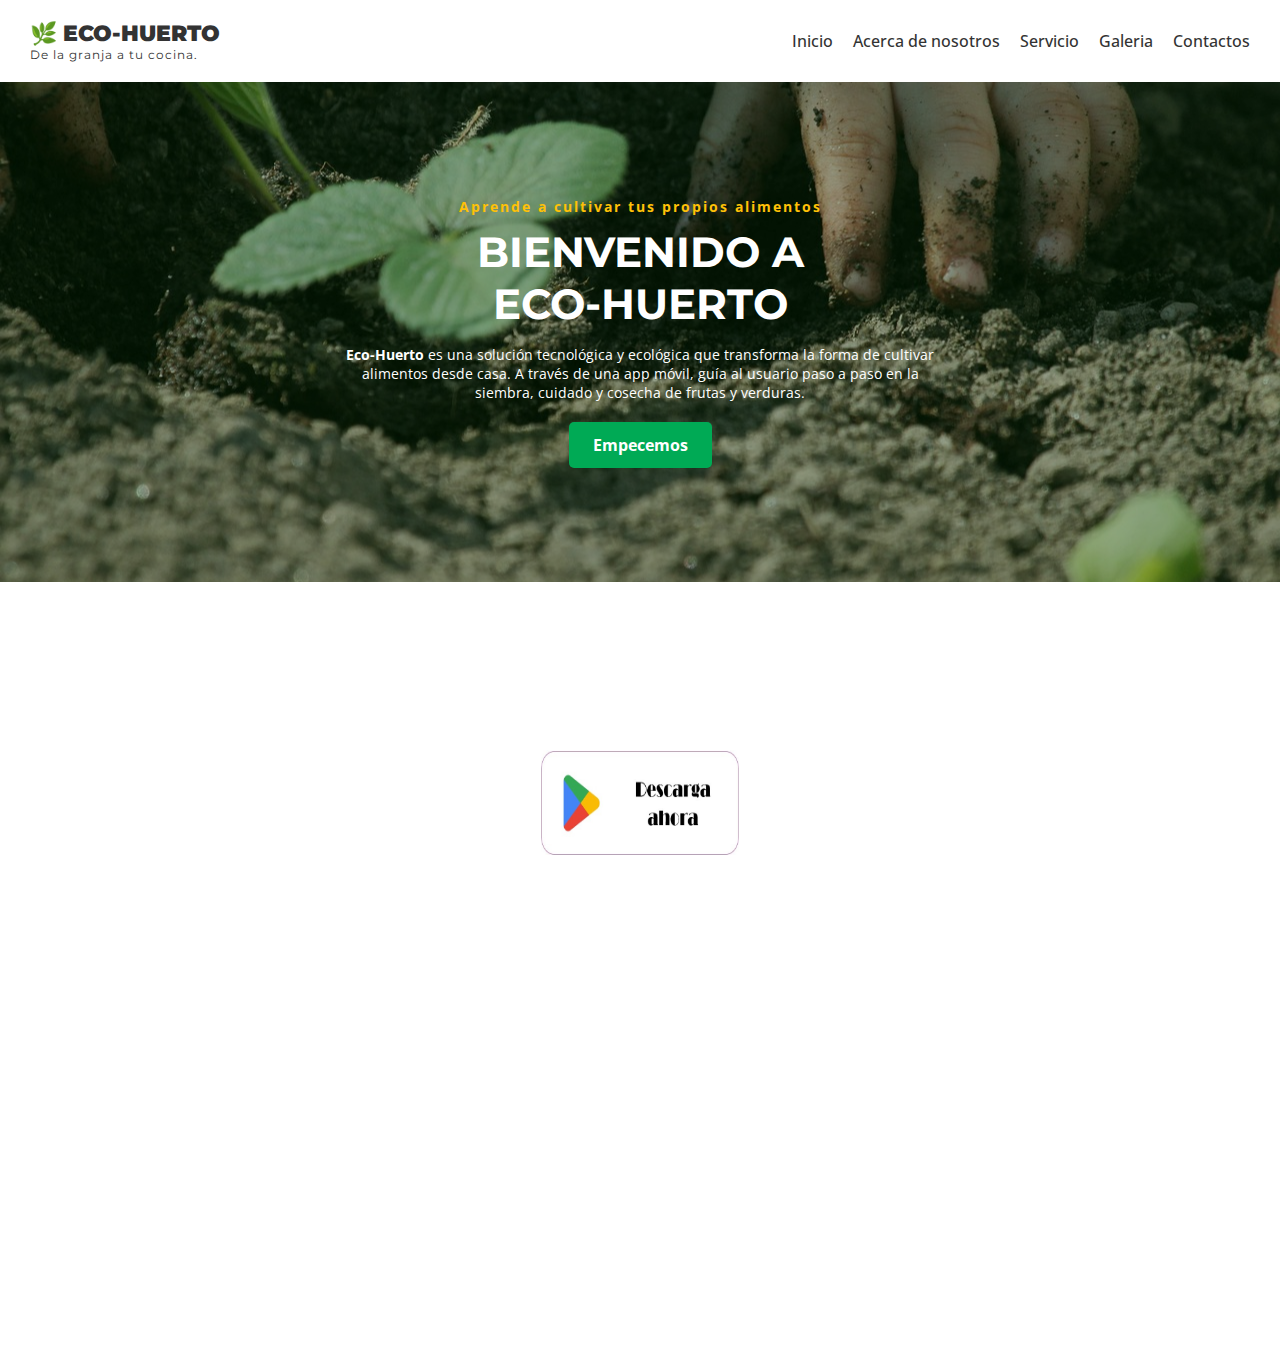
<file: Index.html>
<!DOCTYPE html>
<html lang="en">
<head>
  <meta charset="UTF-8" />
  <meta name="viewport" content="width=device-width, initial-scale=1.0"/>
  <title>Eco-huerto</title>
  <link rel="stylesheet" href="style.css" />
  <link href="https://fonts.googleapis.com/css2?family=Montserrat:wght@700&display=swap" rel="stylesheet">
  <link href="https://fonts.googleapis.com/css2?family=Open+Sans&display=swap" rel="stylesheet">
</head>
<body>

  <nav class="navbar">
    <div class="logo">🌿 <strong>ECO-HUERTO</strong> <span>De la granja a tu cocina.</span></div>
    <ul class="nav-links">
      <li><a href="Inicio.html">Inicio</a></li>
      <li><a href="Nosotros.html">Acerca de nosotros</a></li>
      <li><a href="Servicio.html">Servicio</a></li>
      <li><a href="Galeria.html">Galeria</a></li>
      <li><a href="Contacto.html">Contactos</a></li>
    </ul>
  </nav>

  <section class="hero">
    <div class="hero-overlay">
      <h5>Aprende a cultivar tus propios alimentos</h5>
      <h1>BIENVENIDO A <br> ECO-HUERTO</h1>
      <p> <strong>Eco-Huerto</strong> es una solución tecnológica y ecológica que transforma la forma de cultivar alimentos desde casa. A través de una app móvil, guía al usuario paso a paso en la siembra, cuidado y cosecha de frutas y verduras.</p>
      <a href="login.html" class="btn">Empecemos</a>
    </div>
  </section>
<section class="lok">
    <div class="lokk">
      <a href="https://www.youtube.com/watch?v=DLxVJoJF1IY&list=RDDLxVJoJF1IY&index=1" class="add">

      <img src="DESC.jpg" class="add">
      </a>
     
    </div>
  </section>
</body>
</html>
</file>
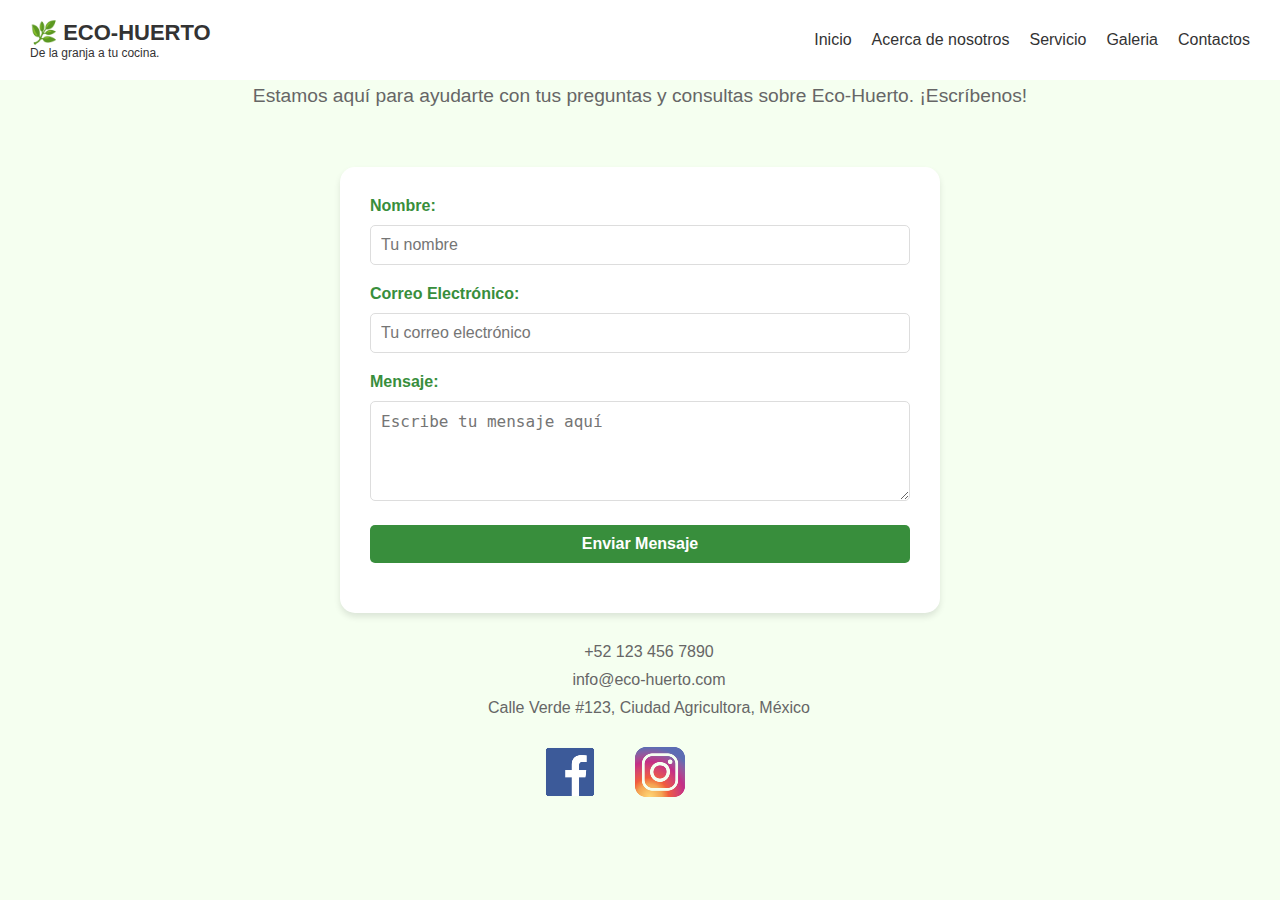
<file: Contacto.html>
<!DOCTYPE html>
<html lang="es">
<head>
    <meta charset="UTF-8" />
    <meta name="viewport" content="width=device-width, initial-scale=1" />
    <title>Contacto - ECO-HUERTO</title>
    <!-- Font Awesome CDN para iconos -->
    <link
      rel="stylesheet"
      href="https://cdnjs.cloudflare.com/ajax/libs/font-awesome/6.4.0/css/all.min.css"
      integrity="sha512-pOeDE+0yxN9RIEqA2F3XhHgCMV4bXWQYp5NQOq++5k+XZsVF6uR9wq09j3zO4tgz9qxV0+Ffs3uPpgR8Q0xC9Q=="
      crossorigin="anonymous"
      referrerpolicy="no-referrer"
    />
    <style>
        * {
            margin: 0;
            padding: 0;
            box-sizing: border-box;
        }

        body, html {
            font-family: 'Arial', sans-serif;
            background-color: #f5fff0;
            color: #333;
        }

        .navbar {
  position: fixed;
  top: 0;
  left: 0;
  right: 0;
  display: flex;
  justify-content: space-between;
  align-items: center;
  padding: 20px 30px;
  background-color: #fff;
  color: #333;
  flex-wrap: wrap;
  z-index: 1000;
}
.logo {
  font-family: Arial, sans-serif;
  font-size: 22px;
  font-weight: bold;
}
.logo span {
  font-size: 12px;
  display: block;
  font-weight: normal;
}
.nav-links {
  list-style: none;
  display: flex;
  gap: 20px;
  flex-wrap: wrap;
}
.nav-links a {
  text-decoration: none;
  color: #333;
  font-weight: 500;
}
.nav-links a:hover {
  color: #00aa55;
}

        .contact-container {
            display: flex;
            flex-direction: column;
            align-items: center;
            justify-content: center;
            padding: 40px 20px;
            gap: 30px;
            min-height: calc(100vh - 80px);
        }

        .contact-header {
            text-align: center;
            margin-bottom: 30px;
        }

        .contact-header h1 {
            font-size: 2.5rem;
            color: #388e3c;
        }

        .social-icons img {
            border-radius: 10%;
        }

        .contact-header p {
            font-size: 1.2rem;
            color: #666;
        }

        .contact-form {
            background-color: #ffffff;
            border-radius: 15px;
            box-shadow: 0 4px 6px rgba(0, 0, 0, 0.1);
            padding: 30px;
            width: 100%;
            max-width: 600px;
        }

        .contact-form label {
            display: block;
            font-weight: bold;
            margin-bottom: 10px;
            color: #388e3c;
        }

        .contact-form input,
        .contact-form textarea,
        .contact-form button {
            width: 100%;
            padding: 10px;
            margin-bottom: 20px;
            border: 1px solid #ddd;
            border-radius: 5px;
            font-size: 1rem;
        }

        .contact-form textarea {
            height: 100px;
            resize: vertical;
        }

        .contact-form button {
            background-color: #388e3c;
            color: white;
            font-weight: bold;
            cursor: pointer;
            transition: background-color 0.3s;
            border: none;
        }

        .contact-form button:hover {
            background-color: #2f7b2f;
        }

        .contact-info {
            display: flex;
            flex-direction: column;
            align-items: center;
            text-align: center;
            gap: 10px;
            color: #666;
            font-size: 1rem;
            max-width: 600px;
        }

        .contact-info i {
            color: #388e3c;
            font-size: 1.5rem;
            margin-right: 10px;
        }

        .contact-info p {
            display: flex;
            align-items: center;
            gap: 8px;
        }

        .social-icons {
            margin-top: 20px;
            display: flex;
            gap: 30px;
            font-size: 2rem;
            border-radius: 5px;
        }

        .social-icons a {
            color: #388e3c;
            transition: color 0.3s;
        }

        .social-icons a:hover {
            color: #2f7b2f;
        }

        @media (max-width: 640px) {
            .nav-links {
                gap: 10px;
            }
            .nav-links a {
                font-size: 16px;
            }
            .contact-form {
                padding: 20px;
            }
        }
    </style>
</head>
<body>
    <nav class="navbar">
  <div class="logo">🌿 <strong>ECO-HUERTO</strong> <span>De la granja a tu cocina.</span></div>
  <ul class="nav-links">
    <li><a href="Inicio.html">Inicio</a></li>
    <li><a href="Nosotros.html">Acerca de nosotros</a></li>
    <li><a href="Servicio.html">Servicio</a></li>
    <li><a href="Galeria.html">Galeria</a></li>
    <li><a href="Contacto.html">Contactos</a></li>
  </ul>
</nav>

    <div class="contact-container">
        <div class="contact-header">
            <h1>Contáctanos</h1>
            <p>Estamos aquí para ayudarte con tus preguntas y consultas sobre Eco-Huerto. ¡Escríbenos!</p>
        </div>

        <form class="contact-form">
            <label for="name">Nombre:</label>
            <input type="text" id="name" name="name" placeholder="Tu nombre" required />

            <label for="email">Correo Electrónico:</label>
            <input type="email" id="email" name="email" placeholder="Tu correo electrónico" required />

            <label for="message">Mensaje:</label>
            <textarea id="message" name="message" placeholder="Escribe tu mensaje aquí" required></textarea>

            <button type="submit">Enviar Mensaje</button>
        </form>

        <div class="contact-info">
            <p><i class="fas fa-phone"></i> +52 123 456 7890</p>
            <p><i class="fas fa-envelope"></i> info@eco-huerto.com</p>
            <p><i class="fas fa-map-marker-alt"></i> Calle Verde #123, Ciudad Agricultora, México</p>

            <div class="social-icons">
                <a href="https://www.facebook.com/share/1LuV98XYNB/" target="_blank" aria-label="Facebook" >
                    <img src="feis.png" class="feis">
                    <i class="fab fa-facebook-square"></i></a>
                <a href="https://www.instagram.com/ecohuerto.of/" target="_blank" aria-label="Instagram">
                    <img src="insta.png">
                    <i class="fab fa-instagram-square"></i></a>
                <a href="https://wa.me/5211234567890" target="_blank" aria-label="WhatsApp"><i class="fab fa-whatsapp-square"></i></a>
            </div>
        </div>
    </div>
</body>
</html>
</file>
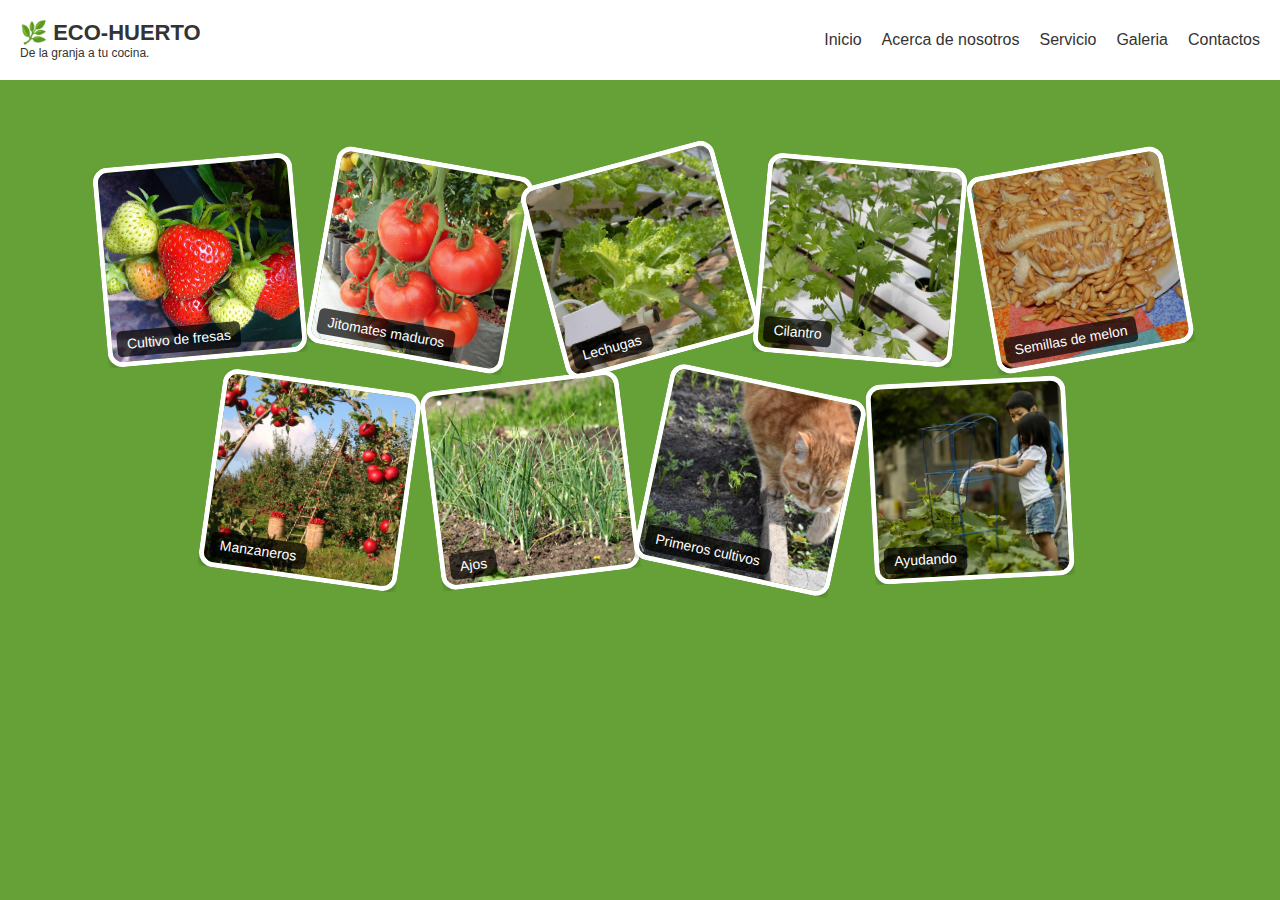
<file: Galeria.html>
<!DOCTYPE html>
<html lang="en">
<head>
    <meta charset="UTF-8">
    <meta name="viewport" content="width=device-width, initial-scale=1.0">
    <title>Galeria</title>
    <style>
        * {
            margin: 0;
            padding: 0;
            box-sizing: border-box;
        }

        body, html {
            font-family: Arial, sans-serif;
            background-color: #65a137;
            height: 100%;
            overflow-x: hidden;
        }

       .navbar {
  display: flex;
  justify-content: space-between;
  align-items: center;
  padding: 20px;
  background-color: #fff;
  color: #333;
  flex-wrap: wrap;
  z-index: 1000;
}
.logo {
  font-family: Arial, sans-serif;
  font-size: 22px;
  font-weight: bold;
}
.logo span {
  font-size: 12px;
  display: block;
  font-weight: normal;
}
.nav-links {
  list-style: none;
  display: flex;
  gap: 20px;
  flex-wrap: wrap;
}
.nav-links a {
  text-decoration: none;
  color: #333;
  font-weight: 500;
}
.nav-links a:hover {
  color: #00aa55;
}

        .collage {
            display: flex;
            flex-wrap: wrap;
            gap: 20px;
            padding: 80px 40px;
            justify-content: center;
            position: relative;
        }

        .collage-item {
            width: 200px;
            height: 200px;
            position: relative;
            overflow: hidden;
            transform: rotate(calc(var(--rotate) * 1deg));
            transition: transform 0.3s;
        }

        .collage-item:hover {
            transform: rotate(0deg) scale(1.1);
        }

        .collage-item img {
            width: 100%;
            height: 100%;
            object-fit: cover;
            border: 5px solid #fff;
            border-radius: 15px;
            box-shadow: 0 4px 6px rgba(0, 0, 0, 0.2);
        }

        .collage-item .caption {
            position: absolute;
            bottom: 10px;
            left: 10px;
            background-color: rgba(0, 0, 0, 0.7);
            color: #fff;
            padding: 5px 10px;
            font-size: 14px;
            border-radius: 5px;
        }
    </style>
</head>
<body>
    <nav class="navbar">
        <div class="logo">🌿 <strong>ECO-HUERTO</strong> <span>De la granja a tu cocina.</span></div>
        <ul class="nav-links">
            <li><a href="Inicio.html">Inicio</a></li>
            <li><a href="Nosotros.html">Acerca de nosotros</a></li>
            <li><a href="Servicio.html">Servicio</a></li>
            <li><a href="Galeria.html">Galeria</a></li>
            <li><a href="Contacto.html">Contactos</a></li>
        </ul>
    </nav>

    <div class="collage">
        <div class="collage-item" style="--rotate: -5;">
            <img src="image1.jpg" alt="Image 1">
            <div class="caption">Cultivo de fresas</div>
        </div>
        <div class="collage-item" style="--rotate: 10;">
            <img src="image2.jpg" alt="Image 2">
            <div class="caption">Jitomates maduros</div>
        </div>
        <div class="collage-item" style="--rotate: -15;">
            <img src="image3.jpg" alt="Image 3">
            <div class="caption">Lechugas</div>
        </div>
        <div class="collage-item" style="--rotate: 5;">
            <img src="image4.jpg" alt="Image 4">
            <div class="caption">Cilantro</div>
        </div>
        <div class="collage-item" style="--rotate: -10;">
            <img src="image5.jpg" alt="Image 5">
            <div class="caption">Semillas de melon</div>
        </div>
        <div class="collage-item" style="--rotate: 8;">
            <img src="image6.jpg" alt="Image 6">
            <div class="caption">Manzaneros</div>
        </div>
        <div class="collage-item" style="--rotate: -7;">
            <img src="image7.jpg" alt="Image 7">
            <div class="caption">Ajos</div>
        </div>
        <div class="collage-item" style="--rotate: 12;">
            <img src="image8.jpg" alt="Image 8">
            <div class="caption">Primeros cultivos</div>
        </div>
        <div class="collage-item" style="--rotate: -3;">
            <img src="image9.jpg" alt="Image 9">
            <div class="caption">Ayudando</div>
        </div>
    </div>
</body>
</html>
</file>
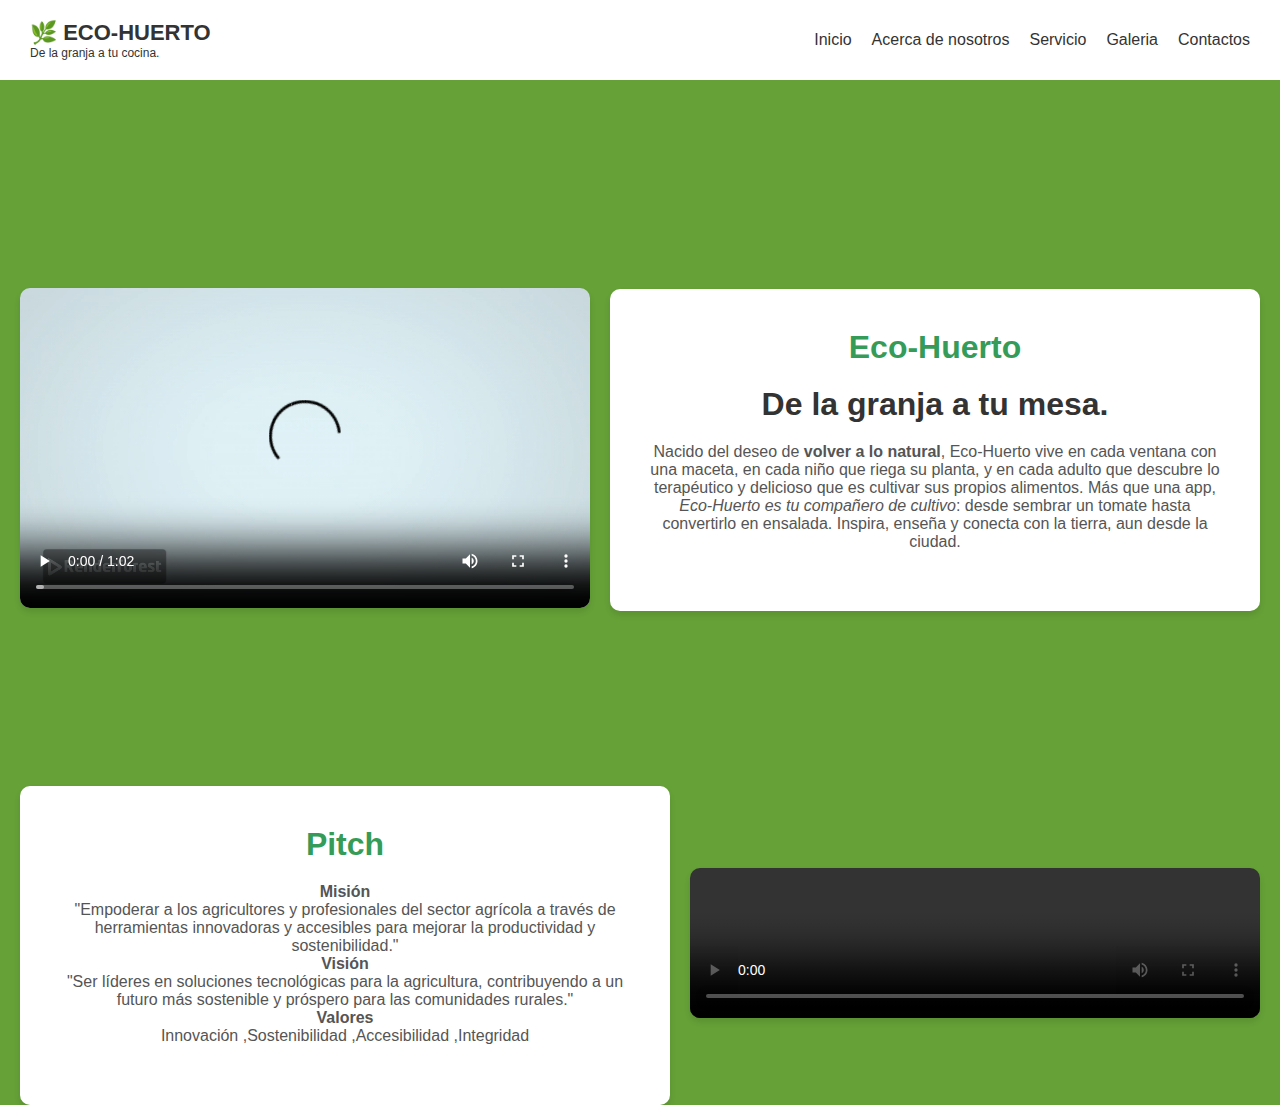
<file: Inicio.html>
<!DOCTYPE html>
<html lang="en">
<head>
    <meta charset="UTF-8">
    <meta name="viewport" content="width=device-width, initial-scale=1.0">
    <title>Inicio</title>
    <style>
        .navbar {
  position: fixed;
  top: 0;
  left: 0;
  right: 0;
  display: flex;
  justify-content: space-between;
  align-items: center;
  padding: 20px 30px;
  background-color: #fff;
  color: #333;
  flex-wrap: wrap;
  z-index: 1000;
}
.logo {
  font-family: Arial, sans-serif;
  font-size: 22px;
  font-weight: bold;
}
.logo span {
  font-size: 12px;
  display: block;
  font-weight: normal;
}
.nav-links {
  list-style: none;
  display: flex;
  gap: 20px;
  flex-wrap: wrap;
}
.nav-links a {
  text-decoration: none;
  color: #333;
  font-weight: 500;
}
.nav-links a:hover {
  color: #00aa55;
}

        * {
            margin: 0;
            padding: 0;
            box-sizing: border-box;
        }

        body {
            font-family: Arial, sans-serif;
            height: 100%;
            background-color: #65a137;
        }

        .showcase {
            display: flex;
            height: 100vh;
            background-color: #65a137;
            align-items: center;
            justify-content: center;
            gap: 20px;
            padding: 20px;
        }

        .video-section {
            flex: 1;
            position: relative;
        }

        .video-section video {
            width: 100%;
            border-radius: 10px;
            box-shadow: 0 4px 6px rgba(0, 0, 0, 0.1);
        }

 .showcase2 {
            display: flex;
            height: 10vh;
            background-color: #65a137;
            align-items: center;
            justify-content: center;
            gap: 20px;
            padding: 20px;
        }
        .video-section2 {
            flex: 1;
            position: relative;
        }

        .video-section2 video {
            width: 100%;
            border-radius: 10px;
            box-shadow: 0 4px 6px rgba(0, 0, 0, 0.1);
        }
        .details-section {
            flex: 1;
            background-color: #ffff;
            border-radius: 10px;
            padding: 40px;
            box-shadow: 0 4px 6px rgba(0, 0, 0, 0.1);
            text-align: center;
        }

        .details-section .price {
            font-size: 2rem;
            font-weight: bold;
            color: #349c58;
            margin-bottom: 20px;
        }

        .details-section h1 {
            font-size: 2rem;
            color: #333;
            margin-bottom: 20px;
        }

        .details-section p {
            font-size: 1rem;
            color: #555;
            margin-bottom: 20px;
        }

        .details-section .order-button {
            display: inline-block;
            padding: 10px 20px;
            background-color: #349c58;
            color: #fff;
            font-size: 1rem;
            font-weight: bold;
            text-decoration: none;
            border-radius: 5px;
            transition: background-color 0.3s;
        }

    </style>
</head>
<body>
    <nav class="navbar">
  <div class="logo">🌿 <strong>ECO-HUERTO</strong> <span>De la granja a tu cocina.</span></div>
  <ul class="nav-links">
    <li><a href="Inicio.html">Inicio</a></li>
    <li><a href="Nosotros.html">Acerca de nosotros</a></li>
    <li><a href="Servicio.html">Servicio</a></li>
    <li><a href="Galeria.html">Galeria</a></li>
    <li><a href="Contacto.html">Contactos</a></li>
  </ul>
</nav>
    <div class="showcase">
        <div class="video-section">
            <video controls>
                <source src="video4.mp4" type="video/mp4">
                Your browser does not support the video tag.
            </video>
        </div>
        <div class="details-section">
            <div class="price">Eco-Huerto</div>
            <h1>De la granja a tu mesa.</h1>
            <p>Nacido del deseo de <strong>volver a lo natural</strong>, Eco-Huerto vive en cada ventana con una maceta, en cada niño que riega su planta, y en cada adulto que descubre lo terapéutico y delicioso que es cultivar sus propios alimentos.
Más que una app, <em>Eco-Huerto es tu compañero de cultivo</em>: desde sembrar un tomate hasta convertirlo en ensalada. Inspira, enseña y conecta con la tierra, aun desde la ciudad.</p>
        </div>
     </div>
     <div class="showcase2">
       <div class="details-section">
            <div class="price">Pitch</div>
            
            <p><strong>Misión</strong>
<br>
"Empoderar a los agricultores y profesionales del sector agrícola a través de herramientas innovadoras y accesibles para mejorar la productividad y sostenibilidad."
<br>
<strong>Visión</strong>
<br>
"Ser líderes en soluciones tecnológicas para la agricultura, contribuyendo a un futuro más sostenible y próspero para las comunidades rurales."
<br>
<strong>Valores</strong>
<br>
Innovación ,Sostenibilidad ,Accesibilidad ,Integridad
</p>
        </div>
        <div class="video-section2">
            <video controls>
                <iframe width="640" height="360" src="https://www.youtube.com/embed/Ci0ygHVAm_c" title="Pitch" frameborder="0" allow="accelerometer; autoplay; clipboard-write; encrypted-media; gyroscope; picture-in-picture; web-share" referrerpolicy="strict-origin-when-cross-origin" allowfullscreen></iframe>
                Your browser does not support the video tag.
            </video>
       
        </div>
       
     </div>
     
</body>
</html>
</file>
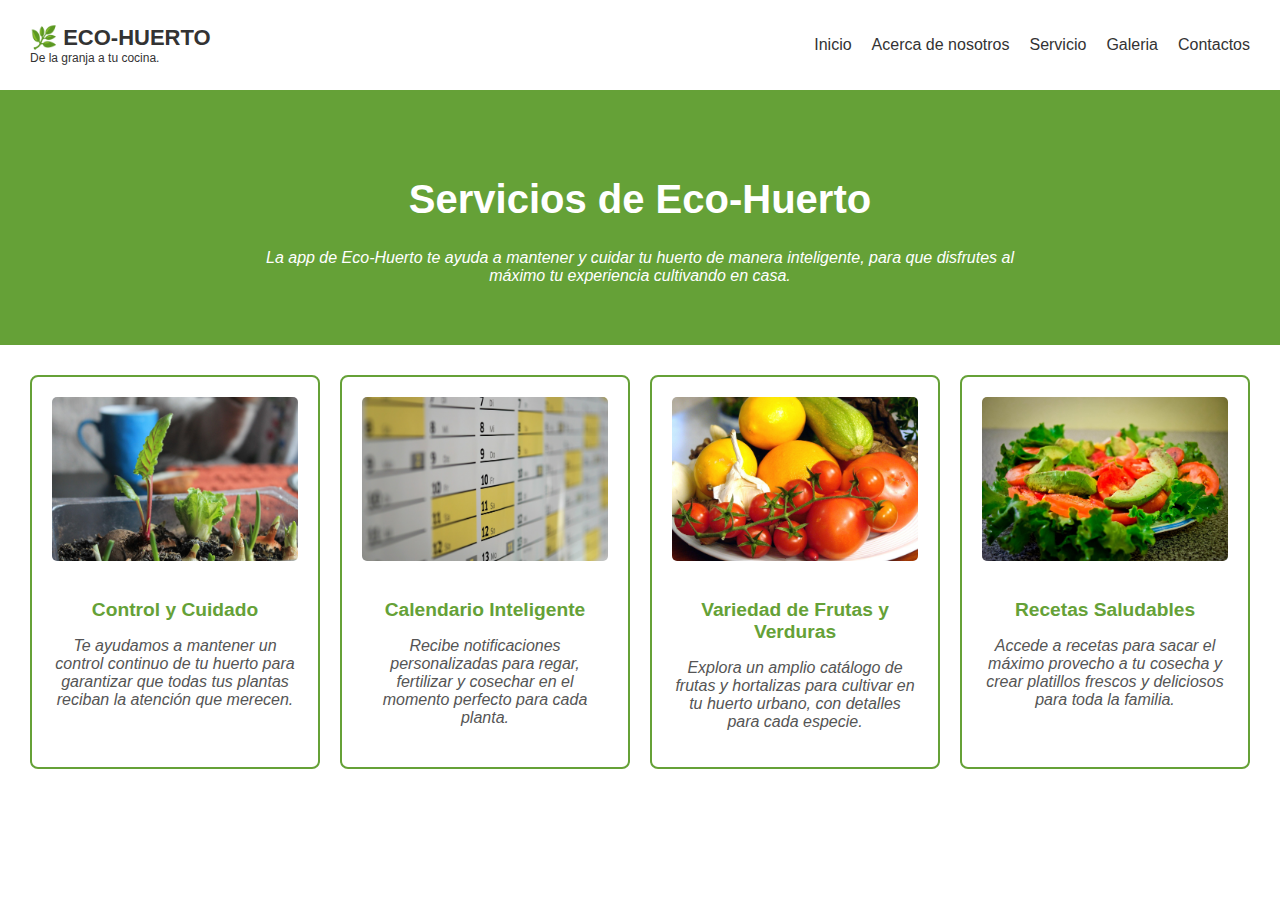
<file: Servicio.html>
<!DOCTYPE html>
<html lang="es">
<head>
<meta charset="UTF-8" />
<title>Servicios - Eco-Huerto</title>
<meta name="viewport" content="width=device-width, initial-scale=1.0" />
<style>
  .navbar {
  display: flex;
  justify-content: space-between;
  align-items: center;
  padding: 20px 30px;
  background-color: #fff;
  color: #333;
  flex-wrap: wrap;
}
.logo {
  font-family: Arial, sans-serif;
  font-size: 22px;
  font-weight: bold;
}
.logo span {
  font-size: 12px;
  display: block;
  font-weight: normal;
}
.nav-links {
  list-style: none;
  display: flex;
  gap: 20px;
  flex-wrap: wrap;
}
.nav-links a {
  text-decoration: none;
  color: #333;
  font-weight: 500;
}
.nav-links a:hover {
  color: #00aa55;
}
body {
  font-family: Arial, sans-serif;
  margin: 0;
  color: #333;
}
.header {
  background-color: #65a137;
  color: #fff;
  text-align: center;
  padding: 60px 20px;
}
.header h1 {
  font-size: 2.5rem;
}
.header p {
  font-style: italic;
  max-width: 800px;
  margin: 15px auto 0;
}
.services {
  display: grid;
  grid-template-columns: repeat(4, 1fr);
  text-align: center;
  padding: 30px;
  gap: 20px;
}

.service-item {
  background-color: #fff;
  padding: 20px;
  border: 2px solid #65a137;
  border-radius: 8px;
  transition: transform 0.3s, box-shadow 0.3s;
}

.service-item img {
  max-width: 100%;
  border-radius: 5px;
  margin-bottom: 15px;
}

.service-item h3 {
  font-size: 1.2rem;
  color: #65a137;
  margin-bottom: 10px;
}

.service-item p {
  font-size: 1rem;
  font-style: italic;
  color: #555;
}

.service-item:hover {
  transform: translateY(-5px);
  box-shadow: 0px 4px 15px rgba(101, 161, 55, 0.3);
}

@media (max-width: 1024px) {
  .services {
    grid-template-columns: repeat(2, 1fr);
  }
}
@media (max-width: 600px) {
  .services {
    grid-template-columns: 1fr;
  }
}

</style>

</head>
<body>

  <nav class="navbar">
  <div class="logo">🌿 <strong>ECO-HUERTO</strong> <span>De la granja a tu cocina.</span></div>
  <ul class="nav-links">
    <li><a href="Inicio.html">Inicio</a></li>
    <li><a href="Nosotros.html">Acerca de nosotros</a></li>
    <li><a href="Servicio.html">Servicio</a></li>
    <li><a href="Galeria.html">Galeria</a></li>
    <li><a href="Contacto.html">Contactos</a></li>
  </ul>
</nav>

<!-- Encabezado -->
<div class="header">
  <h1>Servicios de Eco-Huerto</h1>
  <p>La app de Eco-Huerto te ayuda a mantener y cuidar tu huerto de manera inteligente, para que disfrutes al máximo tu experiencia cultivando en casa.</p>
</div>

<!-- Sección de servicios (textos) -->
<!-- Sección de servicios con imagen incluida en cada rectángulo -->
<div class="services">
  <div class="service-item">
    <img src="1.jpg" alt="Control y cuidado de tu huerto">
    <h3>Control y Cuidado</h3>
    <p>Te ayudamos a mantener un control continuo de tu huerto para garantizar que todas tus plantas reciban la atención que merecen.</p>
  </div>
  <div class="service-item">
    <img src="2.jpg" alt="Calendario inteligente">
    <h3>Calendario Inteligente</h3>
    <p>Recibe notificaciones personalizadas para regar, fertilizar y cosechar en el momento perfecto para cada planta.</p>
  </div>
  <div class="service-item">
    <img src="3.jpg" alt="Variedad de frutas y verduras">
    <h3>Variedad de Frutas y Verduras</h3>
    <p>Explora un amplio catálogo de frutas y hortalizas para cultivar en tu huerto urbano, con detalles para cada especie.</p>
  </div>
  <div class="service-item">
    <img src="4.jpg" alt="Recetas saludables">
    <h3>Recetas Saludables</h3>
    <p>Accede a recetas para sacar el máximo provecho a tu cosecha y crear platillos frescos y deliciosos para toda la familia.</p>
  </div>
</div>

</body>
</html>
</file>
<file: style.css>
* {
  margin: 0;
  padding: 0;
  box-sizing: border-box;
}

body {
  font-family: 'Open Sans', sans-serif;
  color: #333;
}

.top-bar {
  background-color: #f4f4f4;
  padding: 10px 30px;
  display: flex;
  justify-content: space-between;
  font-size: 14px;
}

.contact-info span {
  margin-right: 20px;
}

.social-icons a {
  margin-left: 10px;
  text-decoration: none;
}

.navbar {
  display: flex;
  justify-content: space-between;
  align-items: center;
  padding: 20px 30px;
  background-color: #fff;
  box-shadow: 0 2px 5px rgba(0,0,0,0.05);
}

.logo {
  font-family: 'Montserrat', sans-serif;
  font-size: 22px;
  font-weight: bold;
}

.logo span {
  font-weight: normal;
  font-size: 12px;
  display: block;
  letter-spacing: 1px;
}

.nav-links {
  list-style: none;
  display: flex;
  gap: 20px;
}

.nav-links a {
  text-decoration: none;
  color: #333;
  font-weight: 500;
  transition: color 0.3s;
}

.nav-links a:hover {
  color: #00aa55;
}

.hero {
  background-image: url('fondo.jpg');
  background-size: cover;
  background-position: center;
  height: 500px;
  position: relative;
}

.hero-overlay {
  position: absolute;
  top: 0;
  left: 0;
  width: 100%;
  height: 100%;
  background-color: rgba(0, 40, 0, 0.4);
  display: flex;
  flex-direction: column;
  justify-content: center;
  align-items: center;
  text-align: center;
  color: #fff;
  padding: 20px;
}

.hero-overlay h5 {
  font-size: 14px;
  margin-bottom: 10px;
  color: #ffc107;
  letter-spacing: 2px;
}

.hero-overlay h1 {
  font-family: 'Montserrat', sans-serif;
  font-size: 42px;
  margin-bottom: 15px;
}

.hero-overlay p {
  max-width: 600px;
  font-size: 14px;
  margin-bottom: 20px;
}

.btn {
  background-color: #00aa55;
  color: white;
  padding: 12px 24px;
  text-decoration: none;
  border-radius: 5px;
  font-weight: bold;
  transition: background-color 0.3s;
}

.btn:hover {
  background-color: #008c44;
}


.lok {
background-color: rgb(255, 255, 255);
}

.lokk {
  position: absolute;
  top: 50%;
  left: 0;
  width: 100%;
  height: 100%;

  display: flex;
  flex-direction: column;
  justify-content: center;
  align-items: center;
  text-align: center;
  color: #fff;
  padding: 20px;
}

.add{
   width: 40%;
  height: 35%;
    border: 0;
}


.login-body {
  background: url('fondo2.jpg') no-repeat center center/cover;
  height: 100vh;
  display: flex;
  align-items: center;
  justify-content: center;
  font-family: 'Open Sans', sans-serif;
}
.login-container {
  background: rgba(255, 255, 255, 0.1);
  border-radius: 15px;
  padding: 40px 30px;
  width: 320px;
  backdrop-filter: blur(10px);
  box-shadow: 0 0 15px rgba(0,0,0,0.2);
  color: #fff;
  text-align: center;
}
.login-container h2 {
  margin-bottom: 25px;
}
.login-container input {
  width: 100%;
  padding: 12px;
  margin-bottom: 15px;
  border: none;
  border-radius: 8px;
  background: rgba(255,255,255,0.2);
  color: #fff;
}
.login-container input::placeholder {
  color: #ddd;
}
.login-container .options {
  display: flex;
  justify-content: space-between;
  font-size: 12px;
  margin-bottom: 20px;
}
.login-container .btn-login {
  background-color: #fff;
  color: #333;
  font-weight: bold;
  padding: 10px;
  border: none;
  width: 100%;
  border-radius: 20px;
  cursor: pointer;
}
.login-container p {
  margin-top: 15px;
  font-size: 13px;
}
.login-container a {
  color: #fff;
  font-weight: bold;
  text-decoration: none;
}
</file>
